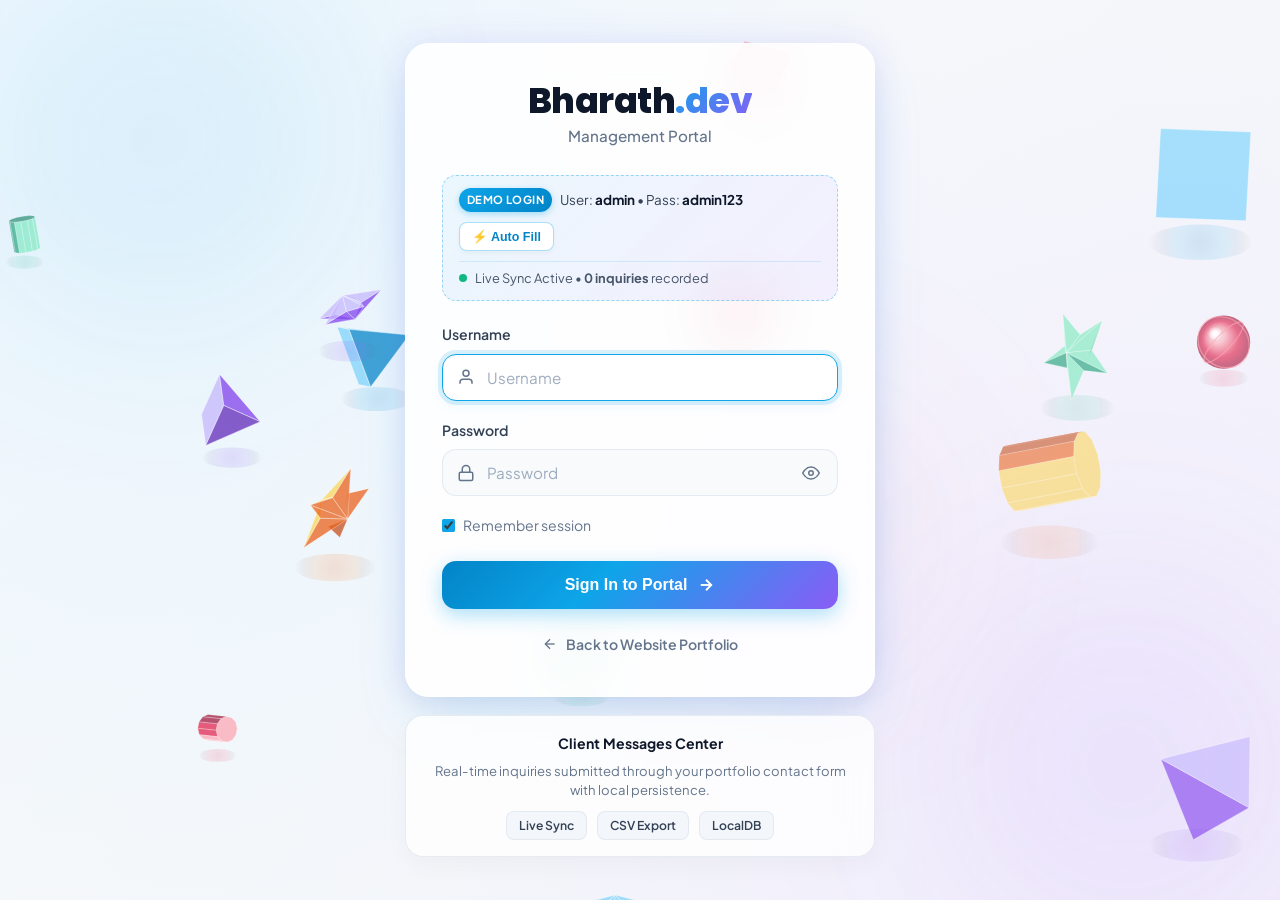
<file: admin.html>
<!DOCTYPE html>
<html lang="en">

<head>
    <meta charset="UTF-8">
    <meta name="viewport" content="width=device-width, initial-scale=1.0">
    <title>Bharath.dev | Client Enquiry Portal</title>
    <!-- Fonts -->
    <link rel="preconnect" href="https://fonts.googleapis.com">
    <link rel="preconnect" href="https://fonts.gstatic.com" crossorigin>
    <link href="https://fonts.googleapis.com/css2?family=Outfit:wght@500;600;700;800;900&family=Plus+Jakarta+Sans:wght@300;400;500;600;700;800&family=Poppins:wght@500;600;700;800&family=Space+Grotesk:wght@600;700&display=swap" rel="stylesheet">
    <link rel="stylesheet" href="admin.css">
</head>

<body>
    <!-- Animated Canvas Background -->
    <canvas id="adminBgCanvas" aria-hidden="true"></canvas>

    <!-- Ambient Glowing Orbs -->
    <div class="ambient-glow orb-top-left" aria-hidden="true"></div>
    <div class="ambient-glow orb-bottom-right" aria-hidden="true"></div>
    <div class="ambient-glow orb-center" aria-hidden="true"></div>

    <!-- ================================================================= -->
    <!-- VIEW 1: FULL-PAGE CENTERED LOGIN                                 -->
    <!-- ================================================================= -->
    <div class="admin-login-layout" id="adminLoginLayout">
        <div class="login-center-wrapper">
            <!-- Main Login Card (Centered on Page) -->
            <div class="login-center-card">
                <div class="login-brand text-center">
                    <h1 class="brand-text">Bharath<span>.dev</span></h1>
                    <p class="brand-sub">Management Portal</p>
                </div>

                <!-- Demo Credentials Helper & Inquiries Indicator -->
                <div class="login-demo-box">
                    <div class="login-demo-top">
                        <div class="demo-info">
                            <span class="demo-pill">DEMO LOGIN</span>
                            <span class="demo-creds">User: <strong>admin</strong> &bull; Pass: <strong>admin123</strong></span>
                        </div>
                        <button type="button" class="btn-login-quickfill" id="loginQuickFillBtn" title="Auto-fill credentials">
                            ⚡ Auto Fill
                        </button>
                    </div>
                    <div class="login-live-indicator" id="loginLiveInquiriesIndicator">
                        <span class="live-dot"></span>
                        <span id="loginLiveStatusText">Checking client inquiries...</span>
                    </div>
                </div>

                <!-- Form with Username and Password -->
                <form id="adminLoginForm" class="login-vertical-form">
                    <div class="form-field">
                        <label for="adminUsername" class="field-label">Username</label>
                        <div class="field-input-wrap">
                            <svg class="field-icon" width="18" height="18" viewBox="0 0 24 24" fill="none" stroke="currentColor" stroke-width="2">
                                <path d="M20 21v-2a4 4 0 0 0-4-4H8a4 4 0 0 0-4 4v2"></path>
                                <circle cx="12" cy="7" r="4"></circle>
                            </svg>
                            <input type="text" id="adminUsername" class="field-input" placeholder="Username" required autocomplete="username">
                        </div>
                    </div>

                    <div class="form-field">
                        <label for="adminPassword" class="field-label">Password</label>
                        <div class="field-input-wrap">
                            <svg class="field-icon" width="18" height="18" viewBox="0 0 24 24" fill="none" stroke="currentColor" stroke-width="2">
                                <rect x="3" y="11" width="18" height="11" rx="2" ry="2"></rect>
                                <path d="M7 11V7a5 5 0 0 1 10 0v4"></path>
                            </svg>
                            <input type="password" id="adminPassword" class="field-input" placeholder="Password" required autocomplete="current-password">
                            <button type="button" class="toggle-pass-btn" id="toggleLoginPass" aria-label="Toggle password visibility">
                                <svg id="eyeShow" width="18" height="18" viewBox="0 0 24 24" fill="none" stroke="currentColor" stroke-width="2">
                                    <path d="M1 12s4-8 11-8 11 8 11 8-4 8-11 8-11-8-11-8z"></path>
                                    <circle cx="12" cy="12" r="3"></circle>
                                </svg>
                                <svg id="eyeHide" width="18" height="18" viewBox="0 0 24 24" fill="none" stroke="currentColor" stroke-width="2" style="display: none;">
                                    <path d="M17.94 17.94A10.07 10.07 0 0 1 12 20c-7 0-11-8-11-8a18.45 18.45 0 0 1 5.06-5.94M9.9 4.24A9.12 9.12 0 0 1 12 4c7 0 11 8 11 8a18.5 18.5 0 0 1-2.16 3.19m-6.72-1.07a3 3 0 1 1-4.24-4.24"></path>
                                    <line x1="1" y1="1" x2="23" y2="23"></line>
                                </svg>
                            </button>
                        </div>
                    </div>

                    <div class="form-options">
                        <label class="remember-label">
                            <input type="checkbox" id="adminRemember" checked>
                            <span>Remember session</span>
                        </label>
                    </div>

                    <div id="loginErrorAlert" class="login-alert-error" style="display: none;"></div>

                    <button type="submit" class="btn-vertical-login" id="adminSubmitBtn">
                        <span>Sign In to Portal</span>
                        <svg width="18" height="18" viewBox="0 0 24 24" fill="none" stroke="currentColor" stroke-width="2.5">
                            <line x1="5" y1="12" x2="19" y2="12"></line>
                            <polyline points="12 5 19 12 12 19"></polyline>
                        </svg>
                    </button>
                </form>

                <div class="login-bottom-link text-center">
                    <a href="index.html" class="link-portfolio">
                        <svg width="16" height="16" viewBox="0 0 24 24" fill="none" stroke="currentColor" stroke-width="2">
                            <line x1="19" y1="12" x2="5" y2="12"></line>
                            <polyline points="12 19 5 12 12 5"></polyline>
                        </svg>
                        <span>Back to Website Portfolio</span>
                    </a>
                </div>
            </div>

            <!-- Compact Showcase Card (2nd Pic content made compact below login) -->
            <div class="login-compact-showcase">
                <div class="compact-showcase-header">
                    <span class="compact-showcase-title">Client Messages Center</span>
                </div>
                <p class="compact-showcase-desc">
                    Real-time inquiries submitted through your portfolio contact form with local persistence.
                </p>
                <div class="compact-features-row">
                    <div class="compact-feature-chip">
                        <span>Live Sync</span>
                    </div>
                    <div class="compact-feature-chip">
                        <span>CSV Export</span>
                    </div>
                    <div class="compact-feature-chip">
                        <span>LocalDB</span>
                    </div>
                </div>
            </div>
        </div>
    </div>

    <!-- ================================================================= -->
    <!-- VIEW 2: FULL-PAGE DASHBOARD (Left Vertical Sidebar + Full Page)  -->
    <!-- ================================================================= -->
    <div class="admin-dashboard-layout" id="adminDashboardLayout" style="display: none;">
        <!-- Left Sidebar: All Buttons Vertical on Left Side -->
        <aside class="admin-sidebar">
            <div class="sidebar-top">
                <div class="sidebar-brand-box">
                    <h1 class="sidebar-brand-text">Bharath<span>.dev</span></h1>
                    <p class="sidebar-sub">Inquiries Dashboard</p>
                    
                </div>

                <!-- Vertical Navigation & Action Buttons on Left Side -->
                <nav class="sidebar-vertical-nav">
                    <button type="button" class="sidebar-nav-btn active" id="navAllInquiries">
                        <svg width="18" height="18" viewBox="0 0 24 24" fill="none" stroke="currentColor" stroke-width="2">
                            <path d="M4 4h16c1.1 0 2 .9 2 2v12c0 1.1-.9 2-2 2H4c-1.1 0-2-.9-2-2V6c0-1.1.9-2 2-2z"></path>
                            <polyline points="22,6 12,13 2,6"></polyline>
                        </svg>
                        <span class="btn-text">Client Enquiries</span>
                        <span class="sidebar-badge" id="sidebarBadgeCount">0</span>
                    </button>

                    <button type="button" class="sidebar-nav-btn" id="sidebarAddSampleBtn" onclick="if(window.addSampleInquiry) window.addSampleInquiry();" title="Add a sample test inquiry">
                        <svg width="18" height="18" viewBox="0 0 24 24" fill="none" stroke="currentColor" stroke-width="2">
                            <line x1="12" y1="5" x2="12" y2="19"></line>
                            <line x1="5" y1="12" x2="19" y2="12"></line>
                        </svg>
                        <span class="btn-text">+ Sample Test</span>
                    </button>

                    <button type="button" class="sidebar-nav-btn" id="sidebarExportCsvBtn">
                        <svg width="18" height="18" viewBox="0 0 24 24" fill="none" stroke="currentColor" stroke-width="2">
                            <path d="M21 15v4a2 2 0 0 1-2 2H5a2 2 0 0 1-2-2v-4"></path>
                            <polyline points="7 10 12 15 17 10"></polyline>
                            <line x1="12" y1="15" x2="12" y2="3"></line>
                        </svg>
                        <span class="btn-text">Export CSV</span>
                    </button>

                    <button type="button" class="sidebar-nav-btn btn-danger" id="sidebarClearAllBtn">
                        <svg width="18" height="18" viewBox="0 0 24 24" fill="none" stroke="currentColor" stroke-width="2">
                            <polyline points="3 6 5 6 21 6"></polyline>
                            <path d="M19 6v14a2 2 0 0 1-2 2H7a2 2 0 0 1-2-2V6m3 0V4a2 2 0 0 1 2-2h4a2 2 0 0 1 2 2v2"></path>
                        </svg>
                        <span class="btn-text">Clear All</span>
                    </button>
                </nav>
            </div>

            <!-- Bottom Left Actions -->
            <div class="sidebar-bottom">
                <a href="index.html" class="sidebar-nav-btn btn-portfolio-link">
                    <svg width="18" height="18" viewBox="0 0 24 24" fill="none" stroke="currentColor" stroke-width="2">
                        <path d="M3 9l9-7 9 7v11a2 2 0 0 1-2 2H5a2 2 0 0 1-2-2z"></path>
                        <polyline points="9 22 9 12 15 12 15 22"></polyline>
                    </svg>
                    <span class="btn-text">Back to Portfolio</span>
                </a>

                <button type="button" class="sidebar-nav-btn btn-logout" id="sidebarLogoutBtn">
                    <svg width="18" height="18" viewBox="0 0 24 24" fill="none" stroke="currentColor" stroke-width="2">
                        <path d="M9 21H5a2 2 0 0 1-2-2V5a2 2 0 0 1 2-2h4"></path>
                        <polyline points="16 17 21 12 16 7"></polyline>
                        <line x1="21" y1="12" x2="9" y2="12"></line>
                    </svg>
                    <span class="btn-text">Logout</span>
                </button>
            </div>
        </aside>

        <!-- Main Full-Page Content Area -->
        <main class="admin-main-content">
            <!-- Top Dashboard Bar -->
            <header class="dash-top-header">
                <div>
                    <h2 class="dash-main-title">Client <span class="dash-title-gradient">Enquiry Portal</span></h2>
                    <p class="dash-main-sub">Live Front-End Database</p>
                </div>

                <div class="dash-quick-refresh">
                    <button type="button" class="btn-refresh" id="dashRefreshBtn" title="Refresh Inquiries">
                        <svg width="16" height="16" viewBox="0 0 24 24" fill="none" stroke="currentColor" stroke-width="2">
                            <polyline points="23 4 23 10 17 10"></polyline>
                            <polyline points="1 20 1 14 7 14"></polyline>
                            <path d="M3.51 9a9 9 0 0 1 14.85-3.36L23 10M1 14l4.64 4.36A9 9 0 0 0 20.49 15"></path>
                        </svg>
                        <span>Refresh</span>
                    </button>
                </div>
            </header>

            <!-- Metrics Cards Row -->
            <section class="dash-metrics-grid">
                <div class="dash-metric-card">
                    <div class="metric-value" id="dashTotalCount">0</div>
                    <div class="metric-label">Total Inquiries</div>
                </div>

                <div class="dash-metric-card">
                    <div class="metric-value" id="dashLatestTime">-</div>
                    <div class="metric-label">Last Submission</div>
                </div>

                <div class="dash-metric-card">
                    <div class="metric-value text-accent">100% Live</div>
                    <div class="metric-label">Front-End LocalDB</div>
                </div>
            </section>

            <!-- Search & Filter Bar -->
            <section class="dash-search-section">
                <div class="search-input-wrapper">
                    <svg width="18" height="18" viewBox="0 0 24 24" fill="none" stroke="currentColor" stroke-width="2">
                        <circle cx="11" cy="11" r="8"></circle>
                        <line x1="21" y1="21" x2="16.65" y2="16.65"></line>
                    </svg>
                    <input type="text" id="dashSearchInput" placeholder="Search by name, email, subject, or message content...">
                </div>
            </section>

            <!-- Inquiries List Container -->
            <section class="dash-inquiries-stream" id="dashInquiriesContainer">
                <!-- Dynamically populated from LocalStorage -->
            </section>
        </main>
    </div>

    <!-- Scripts -->
    <script src="admin.js"></script>
</body>

</html>
</file>
<file: admin.css>
/* ==========================================================================
   Admin Portal - Modern Light Theme Design System
   ========================================================================== */

:root {
    --bg-main: #f8fafc;
    --bg-card: rgba(255, 255, 255, 0.88);
    --bg-card-hover: rgba(255, 255, 255, 0.96);
    --bg-surface: #ffffff;
    --border-subtle: rgba(226, 232, 240, 0.85);
    --border-accent: rgba(14, 165, 233, 0.35);

    --primary: #0ea5e9;
    --primary-light: #38bdf8;
    --primary-dark: #0284c7;
    --primary-glow: rgba(14, 165, 233, 0.25);

    --accent-purple: #8b5cf6;
    --accent-pink: #ec4899;
    --accent-emerald: #10b981;

    --text-main: #0f172a;
    --text-slate: #334155;
    --text-muted: #64748b;
    --text-light: #94a3b8;

    --font-heading: 'Poppins', sans-serif;
    --font-body: 'Plus Jakarta Sans', sans-serif;

    --radius-sm: 8px;
    --radius-md: 14px;
    --radius-lg: 24px;
    --radius-full: 9999px;

    --transition: all 0.25s cubic-bezier(0.16, 1, 0.3, 1);
}

*, *::before, *::after {
    box-sizing: border-box;
    margin: 0;
    padding: 0;
}

html, body {
    width: 100%;
    height: 100%;
    overflow: hidden;
    font-family: var(--font-body);
    background-color: var(--bg-main);
    background-image: 
        radial-gradient(circle at 10% 15%, rgba(224, 242, 254, 0.6) 0%, transparent 60%),
        radial-gradient(circle at 90% 85%, rgba(243, 232, 255, 0.6) 0%, transparent 60%),
        linear-gradient(135deg, #f8fafc 0%, #f1f5f9 100%);
    color: var(--text-main);
    line-height: 1.6;
}

/* --- Animated Canvas Background (Light Theme 3D Shapes) --- */
#adminBgCanvas {
    position: fixed;
    inset: 0;
    width: 100%;
    height: 100%;
    z-index: 1;
    pointer-events: none;
    opacity: 0.95;
}

/* --- Ambient Luminous Glowing Orbs --- */
.ambient-glow {
    position: fixed;
    border-radius: 50%;
    filter: blur(100px);
    pointer-events: none;
    z-index: 0;
    opacity: 0.55;
    animation: orbFloatLight 14s ease-in-out infinite alternate;
}

.orb-top-left {
    width: 520px;
    height: 520px;
    top: -120px;
    left: -100px;
    background: radial-gradient(circle, rgba(14, 165, 233, 0.22), transparent 70%);
}

.orb-bottom-right {
    width: 550px;
    height: 550px;
    bottom: -140px;
    right: -120px;
    background: radial-gradient(circle, rgba(139, 92, 246, 0.22), transparent 70%);
    animation-delay: -5s;
}

.orb-center {
    width: 440px;
    height: 440px;
    top: 35%;
    left: 45%;
    background: radial-gradient(circle, rgba(236, 72, 153, 0.16), transparent 70%);
    animation-delay: -9s;
}

@keyframes orbFloatLight {
    0% { transform: translate(0, 0) scale(1); }
    100% { transform: translate(35px, 25px) scale(1.12); }
}

/* ==========================================================================
   VIEW 1: FULL-PAGE CENTERED LOGIN (Light Theme)
   ========================================================================== */
.admin-login-layout {
    position: relative;
    z-index: 2;
    width: 100vw;
    min-height: 100vh;
    display: flex;
    flex-direction: column;
    align-items: center;
    justify-content: center;
    padding: 40px 20px;
    overflow-y: auto;
}

.login-center-wrapper {
    width: 100%;
    max-width: 470px;
    display: flex;
    flex-direction: column;
    align-items: center;
    gap: 18px;
    margin: auto 0;
}

/* Main Login Card Centered (Frosted Light Glass) */
.login-center-card {
    width: 100%;
    background: rgba(255, 255, 255, 0.88);
    border: 1.5px solid rgba(255, 255, 255, 0.95);
    box-shadow: 
        0 25px 60px -12px rgba(14, 165, 233, 0.18),
        0 0 35px rgba(139, 92, 246, 0.12),
        0 10px 25px rgba(0, 0, 0, 0.04);
    border-radius: var(--radius-lg);
    padding: 38px 36px;
    backdrop-filter: blur(25px);
    -webkit-backdrop-filter: blur(25px);
}

.text-center {
    text-align: center;
}

.login-brand {
    margin-bottom: 26px;
}

.brand-text {
    font-family: var(--font-heading);
    font-size: 2.2rem;
    font-weight: 800;
    color: var(--text-main);
    letter-spacing: -0.5px;
    line-height: 1.1;
}

.brand-text span {
    background: linear-gradient(135deg, #0ea5e9, #8b5cf6);
    -webkit-background-clip: text;
    background-clip: text;
    -webkit-text-fill-color: transparent;
}

.brand-sub {
    font-size: 0.95rem;
    color: var(--text-muted);
    margin-top: 4px;
    font-weight: 500;
}

/* --- Demo Credentials Pill & Live Status --- */
.login-demo-box {
    background: linear-gradient(135deg, rgba(14, 165, 233, 0.08), rgba(139, 92, 246, 0.09));
    border: 1.5px dashed rgba(14, 165, 233, 0.4);
    border-radius: var(--radius-md);
    padding: 12px 16px;
    margin-bottom: 22px;
    display: flex;
    flex-direction: column;
    gap: 10px;
    transition: var(--transition);
}

.login-demo-box:hover {
    border-color: rgba(14, 165, 233, 0.7);
    background: linear-gradient(135deg, rgba(14, 165, 233, 0.12), rgba(139, 92, 246, 0.12));
}

.login-demo-top {
    display: flex;
    align-items: center;
    justify-content: space-between;
    gap: 10px;
    flex-wrap: wrap;
}

.demo-info {
    display: flex;
    align-items: center;
    gap: 8px;
    flex-wrap: wrap;
    font-size: 0.84rem;
    color: var(--text-slate);
}

.demo-pill {
    background: linear-gradient(135deg, #0ea5e9, #0284c7);
    color: #ffffff;
    font-size: 0.7rem;
    font-weight: 700;
    padding: 3px 8px;
    border-radius: 999px;
    letter-spacing: 0.4px;
    box-shadow: 0 2px 6px rgba(14, 165, 233, 0.35);
}

.demo-creds strong {
    color: var(--text-main);
    font-weight: 700;
}

.btn-login-quickfill {
    background: #ffffff;
    border: 1.5px solid rgba(14, 165, 233, 0.35);
    color: #0284c7;
    font-size: 0.78rem;
    font-weight: 700;
    padding: 6px 12px;
    border-radius: var(--radius-sm);
    cursor: pointer;
    transition: var(--transition);
    white-space: nowrap;
    display: inline-flex;
    align-items: center;
    gap: 4px;
    box-shadow: 0 2px 5px rgba(0, 0, 0, 0.04);
}

.btn-login-quickfill:hover {
    background: #0ea5e9;
    border-color: #0ea5e9;
    color: #ffffff;
    transform: translateY(-1px);
    box-shadow: 0 4px 12px rgba(14, 165, 233, 0.3);
}

.btn-login-quickfill:active {
    transform: translateY(0);
}

.login-live-indicator {
    display: flex;
    align-items: center;
    gap: 8px;
    font-size: 0.8rem;
    color: #475569;
    padding-top: 6px;
    border-top: 1px solid rgba(14, 165, 233, 0.15);
}

.live-dot {
    width: 8px;
    height: 8px;
    border-radius: 50%;
    background: #10b981;
    box-shadow: 0 0 0 0 rgba(16, 185, 129, 0.7);
    animation: livePulse 2s infinite;
    flex-shrink: 0;
}

@keyframes livePulse {
    0% {
        box-shadow: 0 0 0 0 rgba(16, 185, 129, 0.7);
    }
    70% {
        box-shadow: 0 0 0 7px rgba(16, 185, 129, 0);
    }
    100% {
        box-shadow: 0 0 0 0 rgba(16, 185, 129, 0);
    }
}

/* Vertical Form */
.login-vertical-form {
    display: flex;
    flex-direction: column;
    gap: 18px;
}

.form-field {
    display: flex;
    flex-direction: column;
    gap: 8px;
}

.field-label {
    font-size: 0.88rem;
    font-weight: 600;
    color: var(--text-slate);
}

.field-input-wrap {
    position: relative;
    display: flex;
    align-items: center;
}

.field-icon {
    position: absolute;
    left: 15px;
    color: #64748b;
    pointer-events: none;
}

.field-input {
    width: 100%;
    padding: 13px 44px 13px 44px;
    background: rgba(248, 250, 252, 0.9);
    border: 1.5px solid rgba(226, 232, 240, 0.9);
    border-radius: var(--radius-md);
    color: var(--text-main);
    font-size: 0.95rem;
    font-family: inherit;
    transition: var(--transition);
}

.field-input::placeholder {
    color: #94a3b8;
    opacity: 0.9;
}

.field-input:focus {
    outline: none;
    border-color: #0ea5e9;
    background: #ffffff;
    box-shadow: 0 0 0 4px rgba(14, 165, 233, 0.15), 0 4px 14px rgba(14, 165, 233, 0.08);
}

.toggle-pass-btn {
    position: absolute;
    right: 12px;
    background: none;
    border: none;
    color: #64748b;
    cursor: pointer;
    padding: 6px;
    display: flex;
    align-items: center;
    border-radius: 6px;
    transition: var(--transition);
}

.toggle-pass-btn:hover {
    color: #0ea5e9;
}

.form-options {
    display: flex;
    align-items: center;
    font-size: 0.88rem;
}

.remember-label {
    display: flex;
    align-items: center;
    gap: 8px;
    color: var(--text-muted);
    cursor: pointer;
}

.remember-label input {
    accent-color: #0ea5e9;
    cursor: pointer;
}

.login-alert-error {
    padding: 11px 14px;
    border-radius: var(--radius-sm);
    font-size: 0.85rem;
    background: rgba(239, 68, 68, 0.12);
    border: 1px solid rgba(239, 68, 68, 0.35);
    color: #dc2626;
    text-align: center;
    animation: shakeError 0.35s ease;
}

@keyframes shakeError {
    0%, 100% { transform: translateX(0); }
    25% { transform: translateX(-6px); }
    75% { transform: translateX(6px); }
}

.btn-vertical-login {
    width: 100%;
    padding: 15px;
    border-radius: var(--radius-md);
    border: none;
    background: linear-gradient(135deg, #0284c7 0%, #0ea5e9 40%, #8b5cf6 100%);
    color: #ffffff;
    font-size: 1rem;
    font-weight: 700;
    display: flex;
    align-items: center;
    justify-content: center;
    gap: 10px;
    cursor: pointer;
    box-shadow: 0 6px 20px rgba(14, 165, 233, 0.35);
    transition: var(--transition);
    margin-top: 6px;
}

.btn-vertical-login:hover {
    transform: translateY(-2px);
    box-shadow: 0 10px 28px rgba(14, 165, 233, 0.48), 0 0 20px rgba(139, 92, 246, 0.3);
    filter: brightness(1.06);
}

.login-bottom-link {
    margin-top: 24px;
    text-align: center;
}

.link-portfolio {
    display: inline-flex;
    align-items: center;
    gap: 8px;
    color: var(--text-muted);
    text-decoration: none;
    font-size: 0.88rem;
    font-weight: 600;
    transition: var(--transition);
}

.link-portfolio:hover {
    color: #0ea5e9;
    transform: translateX(-3px);
}

/* Compact Showcase Card Below Login (Light Theme) */
.login-compact-showcase {
    width: 100%;
    background: rgba(255, 255, 255, 0.8);
    border: 1px solid rgba(226, 232, 240, 0.85);
    border-radius: 18px;
    padding: 16px 20px;
    backdrop-filter: blur(16px);
    text-align: center;
    box-shadow: 0 10px 25px rgba(0, 0, 0, 0.03);
}

.compact-showcase-header {
    display: flex;
    align-items: center;
    justify-content: center;
    gap: 10px;
    margin-bottom: 6px;
}

.showcase-mini-badge {
    font-size: 0.65rem;
    font-weight: 800;
    letter-spacing: 1px;
    color: #0284c7;
    background: rgba(14, 165, 233, 0.12);
    border: 1px solid rgba(56, 189, 248, 0.35);
    padding: 2px 8px;
    border-radius: var(--radius-full);
}

.compact-showcase-title {
    font-size: 0.88rem;
    font-weight: 700;
    color: var(--text-main);
}

.compact-showcase-desc {
    font-size: 0.82rem;
    color: var(--text-muted);
    line-height: 1.45;
    margin-bottom: 12px;
}

.compact-features-row {
    display: flex;
    align-items: center;
    justify-content: center;
    gap: 10px;
    flex-wrap: wrap;
}

.compact-feature-chip {
    display: inline-flex;
    align-items: center;
    gap: 6px;
    font-size: 0.76rem;
    font-weight: 600;
    color: var(--text-slate);
    background: rgba(241, 245, 249, 0.85);
    border: 1px solid rgba(226, 232, 240, 0.9);
    padding: 4px 12px;
    border-radius: 8px;
}

.chip-icon {
    font-size: 0.85rem;
}

/* ==========================================================================
   VIEW 2: FULL-PAGE DASHBOARD (Light Theme)
   ========================================================================== */
.admin-dashboard-layout {
    position: relative;
    z-index: 2;
    width: 100vw;
    height: 100vh;
    display: flex;
    overflow: hidden;
}

/* Left Sidebar */
.admin-sidebar {
    width: 300px;
    min-width: 300px;
    height: 100vh;
    background: rgba(255, 255, 255, 0.92);
    border-right: 1px solid var(--border-subtle);
    backdrop-filter: blur(25px);
    -webkit-backdrop-filter: blur(25px);
    display: flex;
    flex-direction: column;
    justify-content: space-between;
    padding: 34px 22px;
    z-index: 2;
    box-shadow: 8px 0 30px rgba(0, 0, 0, 0.03);
}

.sidebar-brand-box {
    padding-bottom: 24px;
    margin-bottom: 24px;
    border-bottom: 1px solid var(--border-subtle);
}

.sidebar-brand-text {
    font-family: var(--font-heading);
    font-size: 1.85rem;
    font-weight: 800;
    color: var(--text-main);
    letter-spacing: -0.5px;
    line-height: 1.1;
}

.sidebar-brand-text span {
    background: linear-gradient(135deg, #0ea5e9, #8b5cf6);
    -webkit-background-clip: text;
    background-clip: text;
    -webkit-text-fill-color: transparent;
}

.sidebar-sub {
    font-size: 0.85rem;
    color: var(--text-muted);
    margin-top: 3px;
    font-weight: 500;
}

/* Vertical Action Buttons */
.sidebar-vertical-nav {
    display: flex;
    flex-direction: column;
    gap: 10px;
}

.sidebar-nav-btn {
    width: 100%;
    padding: 13px 18px;
    border-radius: var(--radius-md);
    background: rgba(248, 250, 252, 0.8);
    border: 1px solid rgba(226, 232, 240, 0.8);
    color: var(--text-slate);
    font-size: 0.92rem;
    font-weight: 600;
    display: flex;
    align-items: center;
    gap: 12px;
    cursor: pointer;
    transition: var(--transition);
    text-align: left;
    text-decoration: none;
}

.sidebar-nav-btn:hover {
    background: rgba(14, 165, 233, 0.08);
    border-color: rgba(56, 189, 248, 0.45);
    color: #0284c7;
    transform: translateX(4px);
}

.sidebar-nav-btn.active {
    background: linear-gradient(135deg, rgba(14, 165, 233, 0.12), rgba(139, 92, 246, 0.12));
    border-color: #0ea5e9;
    color: #0284c7;
    box-shadow: 0 4px 16px rgba(14, 165, 233, 0.15);
    font-weight: 700;
}

.sidebar-nav-btn .btn-text {
    flex: 1;
}

.sidebar-badge {
    background: #0ea5e9;
    color: #ffffff;
    font-size: 0.72rem;
    font-weight: 800;
    padding: 2px 8px;
    border-radius: 999px;
}

.sidebar-nav-btn.btn-danger:hover {
    background: rgba(239, 68, 68, 0.1);
    border-color: #ef4444;
    color: #dc2626;
}

/* Bottom Sidebar */
.sidebar-bottom {
    display: flex;
    flex-direction: column;
    gap: 10px;
    padding-top: 20px;
    border-top: 1px solid var(--border-subtle);
}

.btn-portfolio-link {
    background: rgba(241, 245, 249, 0.8);
}

.btn-logout {
    background: rgba(239, 68, 68, 0.08);
    border-color: rgba(239, 68, 68, 0.2);
    color: #dc2626;
}

.btn-logout:hover {
    background: #ef4444 !important;
    border-color: #ef4444 !important;
    color: #ffffff !important;
    box-shadow: 0 4px 14px rgba(239, 68, 68, 0.35);
}

/* Main Content Area */
.admin-main-content {
    flex: 1;
    height: 100vh;
    overflow-y: auto;
    padding: 40px 48px;
    background: transparent;
    display: flex;
    flex-direction: column;
}

.admin-main-content::-webkit-scrollbar {
    width: 8px;
}
.admin-main-content::-webkit-scrollbar-track {
    background: rgba(241, 245, 249, 0.5);
}
.admin-main-content::-webkit-scrollbar-thumb {
    background: rgba(14, 165, 233, 0.25);
    border-radius: 8px;
}
.admin-main-content::-webkit-scrollbar-thumb:hover {
    background: rgba(14, 165, 233, 0.45);
}

/* Top Dashboard Bar */
.dash-top-header {
    display: flex;
    align-items: center;
    justify-content: space-between;
    flex-wrap: wrap;
    gap: 16px;
    margin-bottom: 28px;
}

.dash-main-title {
    font-family: 'Outfit', 'Space Grotesk', var(--font-heading), sans-serif;
    font-size: 2.2rem;
    font-weight: 800;
    color: var(--text-main);
    letter-spacing: -0.035em;
    line-height: 1.2;
    display: inline-flex;
    align-items: center;
    gap: 8px;
    flex-wrap: wrap;
    text-shadow: 0 4px 20px rgba(14, 165, 233, 0.08);
}

.dash-title-gradient {
    background: linear-gradient(135deg, #0284c7 0%, #06b6d4 50%, #2563eb 100%);
    -webkit-background-clip: text;
    -webkit-text-fill-color: transparent;
    background-clip: text;
    position: relative;
    font-weight: 800;
}

.dash-main-sub {
    font-family: 'Plus Jakarta Sans', sans-serif;
    font-size: 0.94rem;
    color: #1e293b;
    margin-top: 6px;
    font-weight: 600;
    letter-spacing: -0.01em;
}

.btn-refresh {
    display: inline-flex;
    align-items: center;
    gap: 8px;
    padding: 10px 18px;
    border-radius: var(--radius-md);
    background: rgba(255, 255, 255, 0.9);
    border: 1px solid var(--border-subtle);
    color: var(--text-slate);
    font-size: 0.88rem;
    font-weight: 600;
    cursor: pointer;
    box-shadow: 0 4px 12px rgba(0, 0, 0, 0.02);
    transition: var(--transition);
}

.btn-refresh:hover {
    background: rgba(14, 165, 233, 0.08);
    border-color: #0ea5e9;
    color: #0284c7;
}

/* Metrics Row */
.dash-metrics-grid {
    display: grid;
    grid-template-columns: repeat(3, 1fr);
    gap: 20px;
    margin-bottom: 28px;
}

.dash-metric-card {
    background: rgba(255, 255, 255, 0.88);
    border: 1px solid var(--border-subtle);
    border-radius: var(--radius-lg);
    padding: 24px;
    text-align: center;
    backdrop-filter: blur(16px);
    box-shadow: 0 10px 25px rgba(0, 0, 0, 0.025);
    transition: var(--transition);
}

.dash-metric-card:hover {
    border-color: rgba(14, 165, 233, 0.35);
    transform: translateY(-2px);
    box-shadow: 0 12px 30px rgba(14, 165, 233, 0.08);
}

.metric-value {
    font-size: 2.1rem;
    font-weight: 800;
    color: var(--text-main);
    line-height: 1.1;
    margin-bottom: 6px;
}

.metric-value.text-accent {
    color: #059669;
}

.metric-label {
    font-size: 0.82rem;
    color: var(--text-muted);
    text-transform: uppercase;
    letter-spacing: 0.8px;
    font-weight: 700;
}

/* Search Bar */
.dash-search-section {
    margin-bottom: 26px;
}

.search-input-wrapper {
    position: relative;
    display: flex;
    align-items: center;
}

.search-input-wrapper svg {
    position: absolute;
    left: 20px;
    color: #64748b;
    pointer-events: none;
}

.search-input-wrapper input {
    width: 100%;
    padding: 14px 20px 14px 54px;
    background: rgba(255, 255, 255, 0.95);
    border: 1.5px solid var(--border-subtle);
    border-radius: var(--radius-md);
    color: var(--text-main);
    font-size: 0.95rem;
    font-family: inherit;
    box-shadow: 0 4px 12px rgba(0, 0, 0, 0.02);
    transition: var(--transition);
}

.search-input-wrapper input:focus {
    outline: none;
    border-color: #0ea5e9;
    background: #ffffff;
    box-shadow: 0 0 0 4px rgba(14, 165, 233, 0.12), 0 4px 14px rgba(14, 165, 233, 0.06);
}

/* Inquiries Stream */
.dash-inquiries-stream {
    display: flex;
    flex-direction: column;
    gap: 18px;
    flex: 1;
}

.inquiry-card {
    background: rgba(255, 255, 255, 0.9);
    border: 1px solid var(--border-subtle);
    border-radius: var(--radius-lg);
    padding: 24px;
    transition: var(--transition);
    position: relative;
    overflow: hidden;
    backdrop-filter: blur(16px);
    box-shadow: 0 8px 24px rgba(0, 0, 0, 0.03);
}

.inquiry-card::before {
    content: '';
    position: absolute;
    top: 0;
    left: 0;
    width: 5px;
    height: 100%;
    background: linear-gradient(180deg, #0ea5e9, #8b5cf6);
}

.inquiry-card:hover {
    border-color: rgba(14, 165, 233, 0.35);
    background: #ffffff;
    box-shadow: 0 12px 32px rgba(14, 165, 233, 0.08);
}

.inquiry-header {
    display: flex;
    align-items: flex-start;
    justify-content: space-between;
    gap: 16px;
    margin-bottom: 14px;
    flex-wrap: wrap;
}

.inquiry-author-info {
    display: flex;
    flex-direction: column;
    gap: 2px;
}

.inquiry-name {
    font-weight: 700;
    font-size: 1.15rem;
    color: var(--text-main);
}

.inquiry-email {
    font-size: 0.9rem;
    color: #0284c7;
    text-decoration: none;
    font-weight: 500;
    transition: var(--transition);
}

.inquiry-email:hover {
    text-decoration: underline;
    color: #0369a1;
}

.inquiry-date {
    font-size: 0.82rem;
    color: var(--text-muted);
    background: #f1f5f9;
    padding: 4px 12px;
    border-radius: var(--radius-full);
    font-weight: 500;
}

.inquiry-subject {
    display: inline-block;
    font-size: 0.84rem;
    font-weight: 600;
    color: #7c3aed;
    background: rgba(139, 92, 246, 0.1);
    border: 1px solid rgba(139, 92, 246, 0.25);
    padding: 3px 12px;
    border-radius: var(--radius-sm);
    margin-bottom: 14px;
}

.inquiry-message {
    background: #f8fafc;
    border: 1px solid #e2e8f0;
    border-radius: var(--radius-md);
    padding: 16px 20px;
    font-size: 0.96rem;
    line-height: 1.65;
    color: var(--text-slate);
    margin-bottom: 16px;
    white-space: pre-wrap;
    word-break: break-word;
}

.inquiry-actions {
    display: flex;
    align-items: center;
    justify-content: flex-end;
    gap: 12px;
}

.inquiry-btn {
    padding: 8px 14px;
    border-radius: var(--radius-sm);
    font-size: 0.82rem;
    font-weight: 600;
    background: #f1f5f9;
    border: 1px solid #e2e8f0;
    color: var(--text-slate);
    cursor: pointer;
    transition: var(--transition);
    display: inline-flex;
    align-items: center;
    gap: 6px;
    text-decoration: none;
}

.inquiry-btn:hover {
    background: rgba(14, 165, 233, 0.1);
    border-color: #0ea5e9;
    color: #0284c7;
}

.inquiry-btn.btn-del:hover {
    background: rgba(239, 68, 68, 0.1);
    border-color: #ef4444;
    color: #dc2626;
}

/* Empty State */
.empty-state-card {
    text-align: center;
    padding: 60px 24px;
    background: rgba(255, 255, 255, 0.8);
    border: 1px dashed rgba(203, 213, 225, 0.9);
    border-radius: var(--radius-lg);
    margin: auto 0;
}

.empty-icon {
    width: 64px;
    height: 64px;
    margin: 0 auto 18px;
    border-radius: 50%;
    background: rgba(14, 165, 233, 0.12);
    border: 1px solid rgba(14, 165, 233, 0.25);
    display: flex;
    align-items: center;
    justify-content: center;
    color: #0284c7;
}

.empty-title {
    font-size: 1.35rem;
    font-weight: 700;
    color: var(--text-main);
    margin-bottom: 8px;
}

.empty-desc {
    font-size: 0.94rem;
    color: var(--text-muted);
    max-width: 440px;
    margin: 0 auto 24px;
}

.btn-empty-sample {
    background: linear-gradient(135deg, #0284c7, #8b5cf6);
    color: #ffffff;
    border: none;
    border-radius: var(--radius-md);
    padding: 12px 24px;
    font-size: 0.92rem;
    font-weight: 700;
    cursor: pointer;
    box-shadow: 0 6px 20px rgba(14, 165, 233, 0.3);
    transition: var(--transition);
}

.btn-empty-sample:hover {
    transform: translateY(-2px);
    box-shadow: 0 10px 25px rgba(14, 165, 233, 0.45);
}

/* Responsive */
@media (max-width: 900px) {
    .admin-login-layout {
        padding: 24px 16px;
    }
    .admin-dashboard-layout {
        flex-direction: column;
        overflow-y: auto;
    }
    .admin-sidebar {
        width: 100%;
        min-width: 100%;
        height: auto;
        padding: 24px 20px;
    }
    .dash-metrics-grid {
        grid-template-columns: 1fr;
    }
    .dash-main-title {
        font-size: 1.75rem;
    }
    .admin-main-content {
        padding: 24px 20px;
        height: auto;
    }
}

/* Floating Toast Notification */
.admin-toast {
    position: fixed;
    bottom: 28px;
    right: 28px;
    background: rgba(15, 23, 42, 0.94);
    color: #ffffff;
    font-size: 0.9rem;
    font-weight: 600;
    padding: 14px 22px;
    border-radius: var(--radius-md);
    box-shadow: 0 16px 36px rgba(0, 0, 0, 0.25), 0 0 0 1px rgba(255, 255, 255, 0.1);
    border-left: 4px solid #10b981;
    z-index: 9999;
    opacity: 0;
    transform: translateY(20px) scale(0.95);
    pointer-events: none;
    transition: opacity 0.3s cubic-bezier(0.16, 1, 0.3, 1), transform 0.3s cubic-bezier(0.16, 1, 0.3, 1);
    backdrop-filter: blur(12px);
}

.admin-toast.show {
    opacity: 1;
    transform: translateY(0) scale(1);
}
</file>
